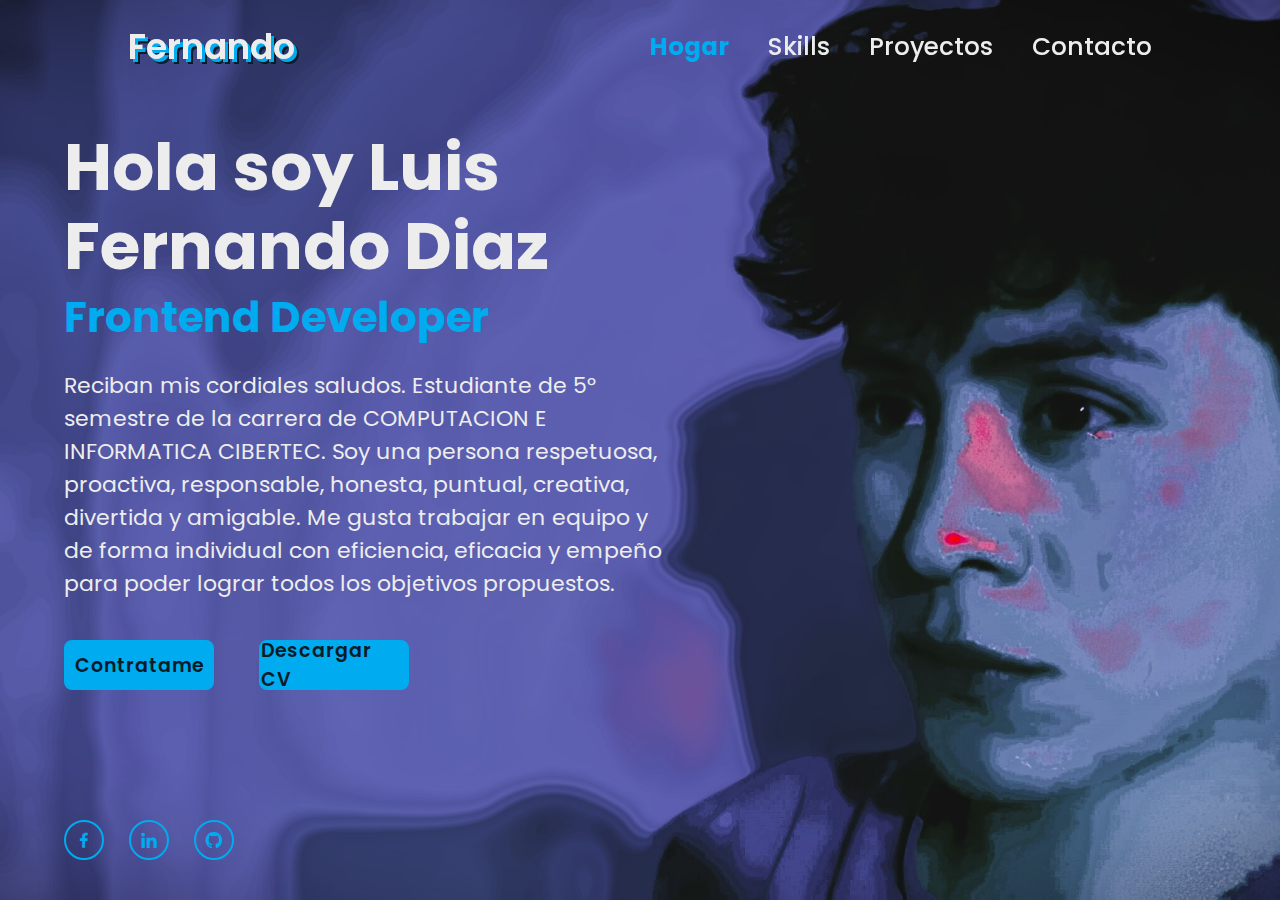
<file: index.html>
<!DOCTYPE html>
<html lang="en">

<head>
    <meta charset="UTF-8">
    <meta name="viewport" content="width=device-width, initial-scale=1.0">
    <title>Portafolios aplicando html y css</title>
    <link rel="stylesheet" href="./css/style.css">
    <link href='https://unpkg.com/boxicons@2.1.4/css/boxicons.min.css' rel='stylesheet'>

</head>

<body>

    <header class="header" id="encabezado">

    </header>

    <section class="home">
        <div class="home-contenido">
            <h1>Hola soy Luis Fernando Diaz</h1>
            <h3>Frontend Developer</h3>
            <p>
                Reciban mis cordiales saludos. Estudiante
                de 5° semestre de la carrera de
                COMPUTACION E INFORMATICA
                CIBERTEC.
                Soy una persona respetuosa, proactiva,
                responsable, honesta, puntual, creativa,
                divertida y amigable. Me gusta trabajar en
                equipo y de forma individual con
                eficiencia, eficacia y empeño para poder
                lograr todos los objetivos propuestos.
            </p>
            <div class="btn-box">
                <a href="#" onclick="audio2.play();">Contratame</a>
                <a href="document/Diaz_mi_currículum_profesional.pdf" target="_blank" download="CV_Diaz"
                    onclick="audio1.play();">Descargar CV</a>
            </div>
        </div>


        <footer>
        </footer>

        <span class="home-imgHover"></span>

    </section>


    <script src="js/encabezado.js"></script>
</body>

</html>
</file>
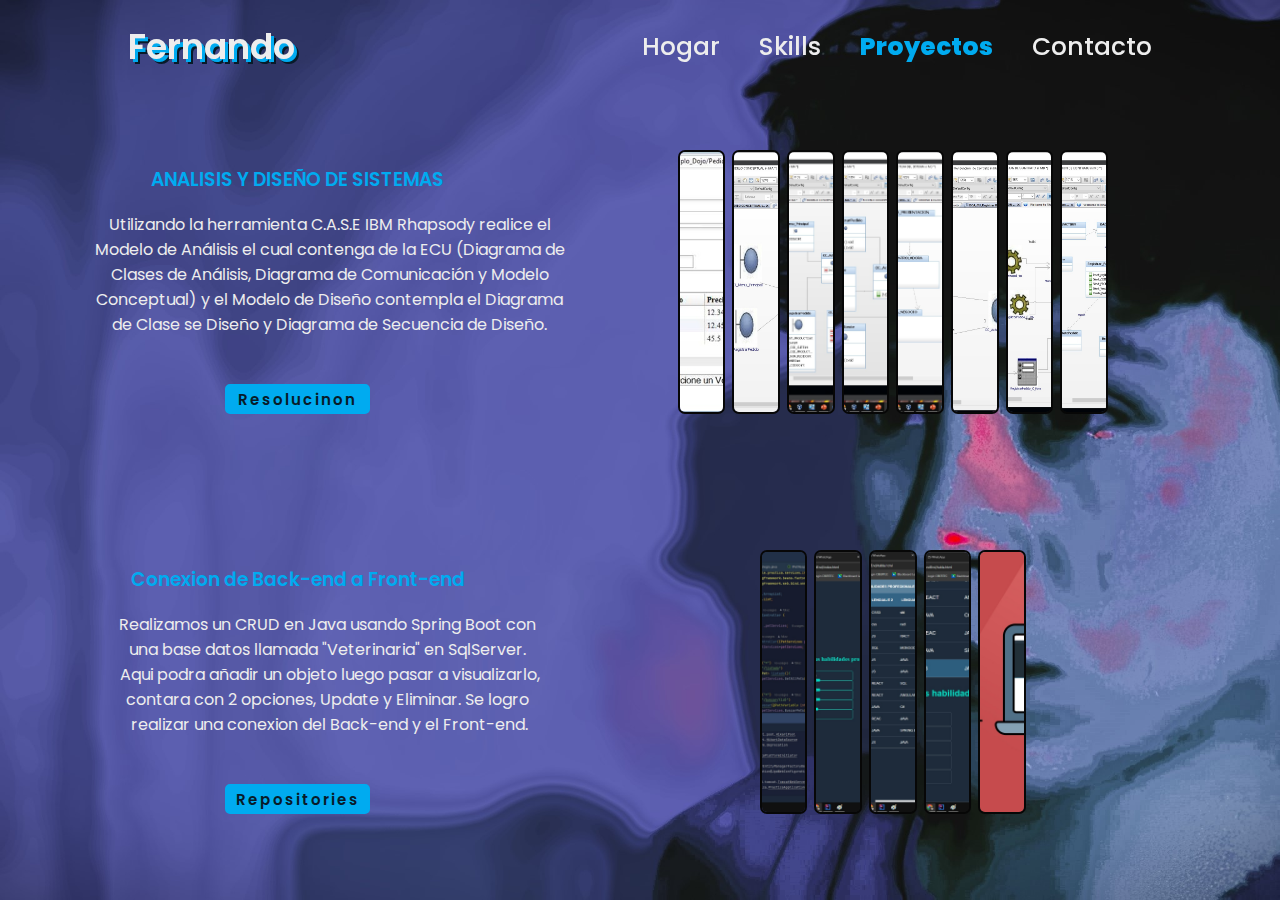
<file: proyectos.html>
<!DOCTYPE html>
<html lang="en">

<head>
    <meta charset="UTF-8">
    <meta name="viewport" content="width=device-width, initial-scale=1.0">
    <title>Document</title>
    <link rel="stylesheet" href="css/proyectos.css">
    <link rel="stylesheet" href="./css/header.css">
</head>

<body>
    <header class="header" id="encabezado">
    </header>


    <section class="contenido">

        <div class="containerText">
            <h3 style="margin-top: 15px; font-weight: 600; color: #00abf0;"> ANALISIS Y DISEÑO DE SISTEMAS </h3>
            <pre style="margin: 18px 0px 0px 0px; ">
                Utilizando la herramienta C.A.S.E IBM Rhapsody realice el
                Modelo de Análisis el cual contenga de la ECU (Diagrama de
                Clases de Análisis, Diagrama de Comunicación y Modelo
                 Conceptual) y el Modelo de Diseño contempla el Diagrama 
                de Clase se Diseño y Diagrama de Secuencia de Diseño.
            </pre>
            <a class="btnDocument" download="Caso_propuesto" href="document/Caso Resuelto.pdf"
                onclick="audio2.play();">Resolucinon</a>

        </div>

        <div class="container">

            <img src="img/CUads.jpg">
            <img src="img/imgads1.jpg">
            <img src="img/imgads2.jpg">
            <img src="img/imgads3.jpg">
            <img src="img/imgads4.jpg">
            <img src="img/imgads5.jpg">
            <img src="img/imgads6.jpg">
            <img src="img/imgads7.jpg">
        </div>
    </section>

    <section class="contenido">

        <div class="containerText">
            <h3 style="margin-top: 15px; font-weight: 600; color: #00abf0;">Conexion de Back-end a Front-end</h3>
            <pre style="margin: 18px 0px 0px 0px; ">
                Realizamos un CRUD en Java usando Spring Boot con 
                una base datos llamada "Veterinaria" en SqlServer. 
                Aqui podra añadir un objeto luego pasar a visualizarlo,
                contara con 2 opciones, Update y Eliminar. Se logro 
                realizar una conexion del Back-end y el Front-end.
            </pre>
            <a class="btnDocument" href="https://github.com/LuisFernandoDiaz/Frontend-y-Backend" target="_blank"
                onclick="audio2.play();">Repositories</a>

        </div>

        <div class="container">
            <img src="img/proyecto2.jpg">
            <img src="img/proyecto21.jpg">
            <img src="img/proyecto22.jpg">
            <img src="img/proyecto23.jpg">
            <img src="img/proyecto24.jpg">
        </div>
    </section>



    <script src="js/proyectos.js"></script>
    <script src="js/encabezado.js"></script>
</body>

</html>
</file>
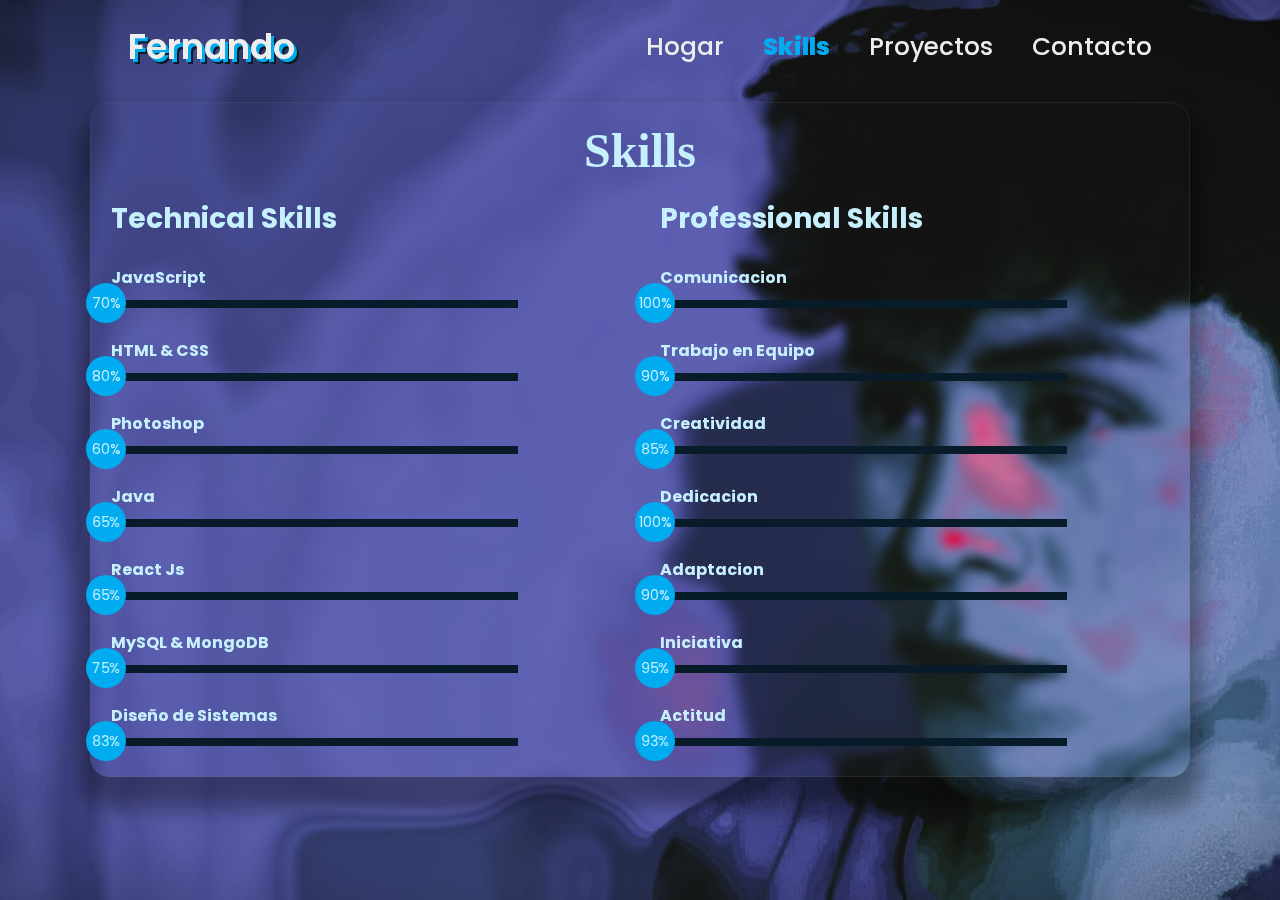
<file: skills.html>
<!DOCTYPE html>
<html lang="en">

<head>
    <meta charset="UTF-8">
    <meta name="viewport" content="width=device-width, initial-scale=1.0">
    <title>Document</title>
    <link rel="stylesheet" href="./css/header.css">
    <link rel="stylesheet" href="./css/skills.css">
</head>

<body>

    <header class="header" id="encabezado">
    </header>

    <section class="skills" id="skills">
        <div class="contenido-seccion">
            <h2>Skills</h2>
            <div class="fila">

                <div class="col">
                    <h3>Technical Skills</h3>
                    <div class="skill">
                        <span>JavaScript</span>
                        <div class="barra-skill">
                            <div class="progreso javascript">
                                <span>70%</span>
                            </div>
                        </div>
                    </div>

                    <div class="skill">
                        <span>HTML & CSS</span>
                        <div class="barra-skill">
                            <div class="progreso htmlcss">
                                <span>80%</span>
                            </div>
                        </div>
                    </div>


                    <div class="skill">
                        <span>Photoshop</span>
                        <div class="barra-skill">
                            <div class="progreso photoshop">
                                <span>60%</span>
                            </div>
                        </div>
                    </div>

                    <div class="skill">
                        <span>Java</span>
                        <div class="barra-skill">
                            <div class="progreso java">
                                <span>65%</span>
                            </div>
                        </div>
                    </div>

                    <div class="skill">
                        <span>React Js</span>
                        <div class="barra-skill">
                            <div class="progreso react">
                                <span>65%</span>
                            </div>
                        </div>
                    </div>

                    <div class="skill">
                        <span>MySQL & MongoDB</span>
                        <div class="barra-skill">
                            <div class="progreso sqlmongo">
                                <span>75%</span>
                            </div>
                        </div>
                    </div>

                    <div class="skill">
                        <span> Diseño de Sistemas</span>
                        <div class="barra-skill">
                            <div class="progreso ADS">
                                <span>83%</span>
                            </div>
                        </div>
                    </div>


                </div>


                <div class="col">
                    <h3>Professional Skills</h3>
                    <div class="skill">
                        <span>Comunicacion</span>
                        <div class="barra-skill">
                            <div class="progreso comunicacion">
                                <span>100%</span>
                            </div>
                        </div>
                    </div>

                    <div class="skill">
                        <span>Trabajo en Equipo</span>
                        <div class="barra-skill">
                            <div class="progreso trabajoequipo">
                                <span>90%</span>
                            </div>
                        </div>
                    </div>


                    <div class="skill">
                        <span>Creatividad</span>
                        <div class="barra-skill">
                            <div class="progreso creatividad">
                                <span>85%</span>
                            </div>
                        </div>
                    </div>

                    <div class="skill">
                        <span>Dedicacion</span>
                        <div class="barra-skill">
                            <div class="progreso dedicacion">
                                <span>100%</span>
                            </div>
                        </div>
                    </div>

                    <div class="skill">
                        <span>Adaptacion</span>
                        <div class="barra-skill">
                            <div class="progreso adaptacion">
                                <span>90%</span>
                            </div>
                        </div>
                    </div>

                    <div class="skill">
                        <span>Iniciativa</span>
                        <div class="barra-skill">
                            <div class="progreso iniciativa">
                                <span>95%</span>
                            </div>
                        </div>
                    </div>
                    <div class="skill">
                        <span>Actitud</span>
                        <div class="barra-skill">
                            <div class="progreso Actitud">
                                <span>93%</span>
                            </div>
                        </div>
                    </div>

                </div>


            </div>
        </div>
    </section>



    <script src="js/encabezado.js"></script>
</body>

</html>
</file>
<file: css/style.css>
@import url('https://fonts.googleapis.com/css2?family=Poppins:wght@300;400:500;600;700;800;900&display=swap');

* {
    margin: 0;
    padding: 0;
    box-sizing: border-box;
    font-family: 'Poppins', sans-serif;

}

body {

    /*background: #081b29;*/
    color: #ededed;
}

.header {
    position: fixed;
    top: 0;
    left: 0;
    width: 100%;
    padding: 20px 10%;
    background: transparent;
    display: flex;
    justify-content: space-between;
    align-items: center;
    z-index: 100;
}

.logo {
    position: relative;
    font-size: 35px;
    color: #ededed;
    text-decoration: none;
    font-weight: 600;
    text-shadow: 3px 3px 0px #00abf0, 5px 5px 0px #081b29;
}

.logo::before {
    content: '';
    position: absolute;
    top: 0;
    right: 0;
    width: 100%;
    height: 100%;
    background: transparent;
    border: 50%;
}

.navbar a {
    font-size: 155%;
    color: #ededed;
    text-decoration: none;
    font-weight: 500;
    margin-left: 35px;
    transition: .3s;
}

.navbar a:nth-child(1) {
    color: #00abf0;
    font-weight: 700;
}


.navbar a:hover,
.navbar a.active {
    color: #00abf0;
    font-weight: 700;
}

.home {
    height: 100vh;
    background: url('../img/luis.jpeg') no-repeat;
    background-size: cover;
    background-position: center;
    padding-top: 10%;
    padding-left: 5%;
}

.home-contenido {
    max-width: 600px;

}

.home-contenido h1 {
    font-size: 66px;
    font-weight: 700;
    line-height: 1.2;
}

.home-contenido h3 {
    font-size: 42px;
    font-weight: 700;
    color: #00abf0;
}

.home-contenido p {
    font-size: 22px;
    margin: 20px 0 40px;
}

.home-contenido .btn-box {
    justify-content: space-between;
    width: 345px;
    height: 50px;
    display: flex;
}

.btn-box a {
    position: relative;
    display: inline-flex;
    justify-content: center;
    align-items: center;
    width: 150px;
    height: 100%;
    background: #00abf0;
    border: 2px solid #00abf0;
    border-radius: 8px;
    font-size: 19px;
    color: #081b29;
    text-decoration: none;
    font-weight: 600;
    letter-spacing: 1px;
    z-index: 1;
    overflow: hidden;
    transition: .5s;
}

.btn-box a:hover {
    color: #00abf0;
}

.btn-box a:nth-child(2) {
    background: #00abf0;
    color: #081b29;
}

.btn-box a:nth-child(2):hover {
    color: #00abf0;
}

.btn-box a:nth-child(2)::before {
    background: #081b29;
}

.btn-box a::before {
    content: '';
    position: absolute;
    top: 0;
    left: 0;
    width: 0;
    height: 100%;
    background: #081b29;
    z-index: -1;
    transition: .5s;
}



.btn-box a:hover::before {
    width: 100%;
}


.home-sci {
    position: absolute;
    bottom: 40px;
    width: 170px;
    display: flex;
    justify-content: space-between;
}

.home-sci a {
    position: relative;
    display: inline-flex;
    justify-content: center;
    align-items: center;
    width: 40px;
    height: 40px;
    background: transparent;
    border: 2px solid #00abf0;
    border-radius: 50%;
    font-size: 20px;
    color: #00abf0;
    text-decoration: none;
    z-index: 1;
    overflow: hidden;
    transition: .5s;
}

.home-sci a:hover {
    color: #081b29;
}

.home-sci a::before {
    content: '';
    position: absolute;
    top: 0;
    left: 0;
    width: 0;
    height: 100%;
    background: #00abf0;
    z-index: -1;
    transition: .5s;
}

.home-sci a:hover::before {
    width: 100%;
}
</file>
<file: css/proyectos.css>
@import url('https://fonts.googleapis.com/css2?family=Poppins:wght@300;400:500;600;700;800;900&display=swap');

* {
    margin: 0;
    padding: 0;
    box-sizing: border-box;
    font-family: 'Poppins', sans-serif;
}



/* aqui se agrega*/

.navbar a {
    font-size: 155%;
}

.navbar a:nth-child(3) {
    color: #00abf0;
    font-weight: 800;
}



.contenido {
    margin: 150px 0 0 00px;
    width: 93%;
    height: 250px;
    display: grid;
    grid-template-columns: 1fr 1fr;
}

/*contenedor 1*/

.containerText {
    height: 100%;
    text-align: center;

}

.btnDocument {
    margin-top: 22px;
    position: relative;
    display: inline-flex;
    justify-content: center;
    align-items: center;
    width: 145px;
    height: 30px;
    background: #00abf0;
    border: 2px solid #00abf0;
    border-radius: 5px;
    font-size: 15px;
    color: #081b29;
    text-decoration: none;
    font-weight: 600;
    letter-spacing: 2px;
    z-index: 1;
    overflow: hidden;
    transition: .5s;
}

.btnDocument:hover {
    color: #00abf0;
}

.btnDocument::before {
    content: '';
    position: absolute;
    top: 0;
    left: 0;
    width: 0;
    height: 100%;
    background: #081b29;
    z-index: -1;
    transition: .5s;
}

.btnDocument:hover::before {
    width: 100%;
}




/*contenedor 2*/
.container {
    display: flex;
    justify-content: center;
    gap: 7px;
    height: 100%;
}

.container img {
    width: 8%;
    margin: 0px 0 0 00px;

    object-fit: cover;
    border-radius: 7px;
    border: 2px solid #070707;
    transition: all ease-in-out 0.5s;
}

.container img:hover {
    width: 65%;
    border: 3px solid #013950;

}







#caso {
    width: 65%;
    height: 100%;
    object-fit: cover;
    border-radius: 10px;
    border: 2px solid #00abf0;
    transition: all ease-in-out 0.5s;
    background: #261547;
    padding-top: 35px;
    font-size: 20px;
    color: #ededed;
    text-decoration: none;
    font-weight: 400;
}

#caso dialog {
    margin: 150px 0 0 200px;
    width: 70%;
}

#caso dialog button {
    display: flex;
    justify-content: center;
    gap: 10px;
}

.ads {
    text-align: center;
}
</file>
<file: css/header.css>
@import url('https://fonts.googleapis.com/css2?family=Poppins:wght@300;400:500;600;700;800;900&display=swap');

* {
    margin: 0;
    padding: 0;
    box-sizing: border-box;
    font-family: 'Poppins', sans-serif;

}


body {

    background: url('../img/luis.jpeg') no-repeat;
    background-size: cover;
    background-position: center;
    background-attachment: fixed;
    color: #ededed;
}


.header {
    position: fixed;
    top: 0;
    left: 0;
    width: 100%;
    padding: 20px 10%;

    background: transparent;
    display: flex;
    justify-content: space-between;
    align-items: center;
    z-index: 100;
}

.logo {
    position: relative;
    font-size: 35px;
    color: #ededed;
    text-decoration: none;
    font-weight: 600;
    text-shadow: 3px 3px 0px #00abf0, 5px 5px 0px #081b29;
}

.logo::before {
    content: '';
    position: absolute;
    top: 0;
    right: 0;
    width: 100%;
    height: 100%;
    background: transparent;
    border: 50%;
}

.navbar a {
    color: #ededed;
    text-decoration: none;
    font-weight: 500;
    margin-left: 35px;
    transition: .3s;
}

/* 
--aqui se modifica y manda al css principal

.navbar a:nth-child(3) {
    color: #00abf0;
    font-weight: 700;
}
*/

.navbar a:hover,
.navbar a.active {
    color: #00abf0;
    font-weight: 700;
}
</file>
<file: css/skills.css>
.navbar a:nth-child(2) {
    color: rgb(0, 171, 240);
    font-weight: 800;
}

.navbar a {
    font-size: 155%;
}


.skills {
    background-color: transparent;
    margin-top: 8%;
    color: rgb(197, 240, 252);
    padding: 0px 20px;
}


.contenido-seccion {
    border: 1px solid rgb(117, 105, 105, 0.18);
    backdrop-filter: blur(5px);
    -webkit-backdrop-filter: blur(5px);
    border-radius: 20px;
    box-shadow: 0px 22px 22px 10px rgba(0, 0, 0, 0.37);
}

.skills .contenido-seccion {
    max-width: 1100px;
    margin: auto;
}

.skills h2 {
    font-size: 48px;
    font-family: 'Righteous';
    text-align: center;
    padding: 20px 0;
}

.skills .fila {
    display: flex;
}

.skills .fila .col {
    width: 50%;
    padding: 0 20px;
}

.skills .fila .col h3 {
    font-size: 28px;
    margin-bottom: 25px;
}

.skills .skill>span {
    font-weight: bold;
    display: block;
    margin-bottom: 10px;
}

.skills .skill .barra-skill {
    height: 8px;
    width: 80%;
    background-color: #081b29;
    position: relative;
    margin-bottom: 30px;
}

.skills .skill .progreso {
    background-color: rgb(0, 171, 240);
    position: absolute;
    top: 0;
    left: 0;
    height: 8px;
}

.skills .skill .barra-skill span {
    position: absolute;
    height: 40px;
    width: 40px;
    background-color: rgb(0, 171, 240);
    border-radius: 50px;
    line-height: 40px;
    text-align: center;
    top: -17px;
    right: -15px;
    font-size: 14px;
}






.skills .skill .javascript {
    width: 0%;
    animation: 2s javascript forwards;
}

@keyframes javascript {
    0% {
        width: 0%;
    }

    100% {
        width: 70%;
    }
}




.skills .skill .htmlcss {
    width: 0%;
    animation: 2s htmlcss forwards;
}

@keyframes htmlcss {
    0% {
        width: 0%;
    }

    100% {
        width: 80%;
    }
}


.skills .skill .photoshop {
    width: 0%;
    animation: 2s photoshop forwards;
}

@keyframes photoshop {
    0% {
        width: 0%;
    }

    100% {
        width: 60%;
    }
}


.skills .skill .java {
    width: 0%;
    animation: 2s java forwards;
}

@keyframes java {
    0% {
        width: 0%;
    }

    100% {
        width: 65%;
    }
}

.skills .skill .react {
    width: 0%;
    animation: 2s react forwards;
}

@keyframes react {
    0% {
        width: 0%;
    }

    100% {
        width: 65%;
    }
}


.skills .skill .sqlmongo {
    width: 0%;
    animation: 2s sqlmongo forwards;
}

@keyframes sqlmongo {
    0% {
        width: 0%;
    }

    100% {
        width: 75%;
    }
}

.skills .skill .ADS {
    width: 0%;
    animation: 2s ADS forwards;
}

@keyframes ADS {
    0% {
        width: 0%;
    }

    100% {
        width: 83%;
    }
}

.skills .skill .comunicacion {
    width: 0%;
    animation: 2s comunicacion forwards;
}

@keyframes comunicacion {
    0% {
        width: 0%;
    }

    100% {
        width: 100%;
    }
}

.skills .skill .trabajoequipo {
    width: 0%;
    animation: 2s trabajoequipo forwards;
}

@keyframes trabajoequipo {
    0% {
        width: 0%;
    }

    100% {
        width: 90%;
    }
}

.skills .skill .creatividad {
    width: 0%;
    animation: 2s creatividad forwards;
}

@keyframes creatividad {
    0% {
        width: 0%;
    }

    100% {
        width: 85%;
    }
}


.skills .skill .dedicacion {
    width: 0%;
    animation: 2s dedicacion forwards;
}

@keyframes dedicacion {
    0% {
        width: 0%;
    }

    100% {
        width: 100%;
    }
}


.skills .skill .adaptacion {
    width: 0%;
    animation: 2s adaptacion forwards;
}

@keyframes adaptacion {
    0% {
        width: 0%;
    }

    100% {
        width: 90%;
    }
}

.skills .skill .iniciativa {
    width: 0%;
    animation: 2s iniciativa forwards;
}

@keyframes iniciativa {
    0% {
        width: 0%;
    }

    100% {
        width: 95%;
    }
}


.skills .skill .Actitud {
    width: 0%;
    animation: 2s Actitud forwards;
}

@keyframes Actitud {
    0% {
        width: 0%;
    }

    100% {
        width: 93%;
    }
}
</file>
